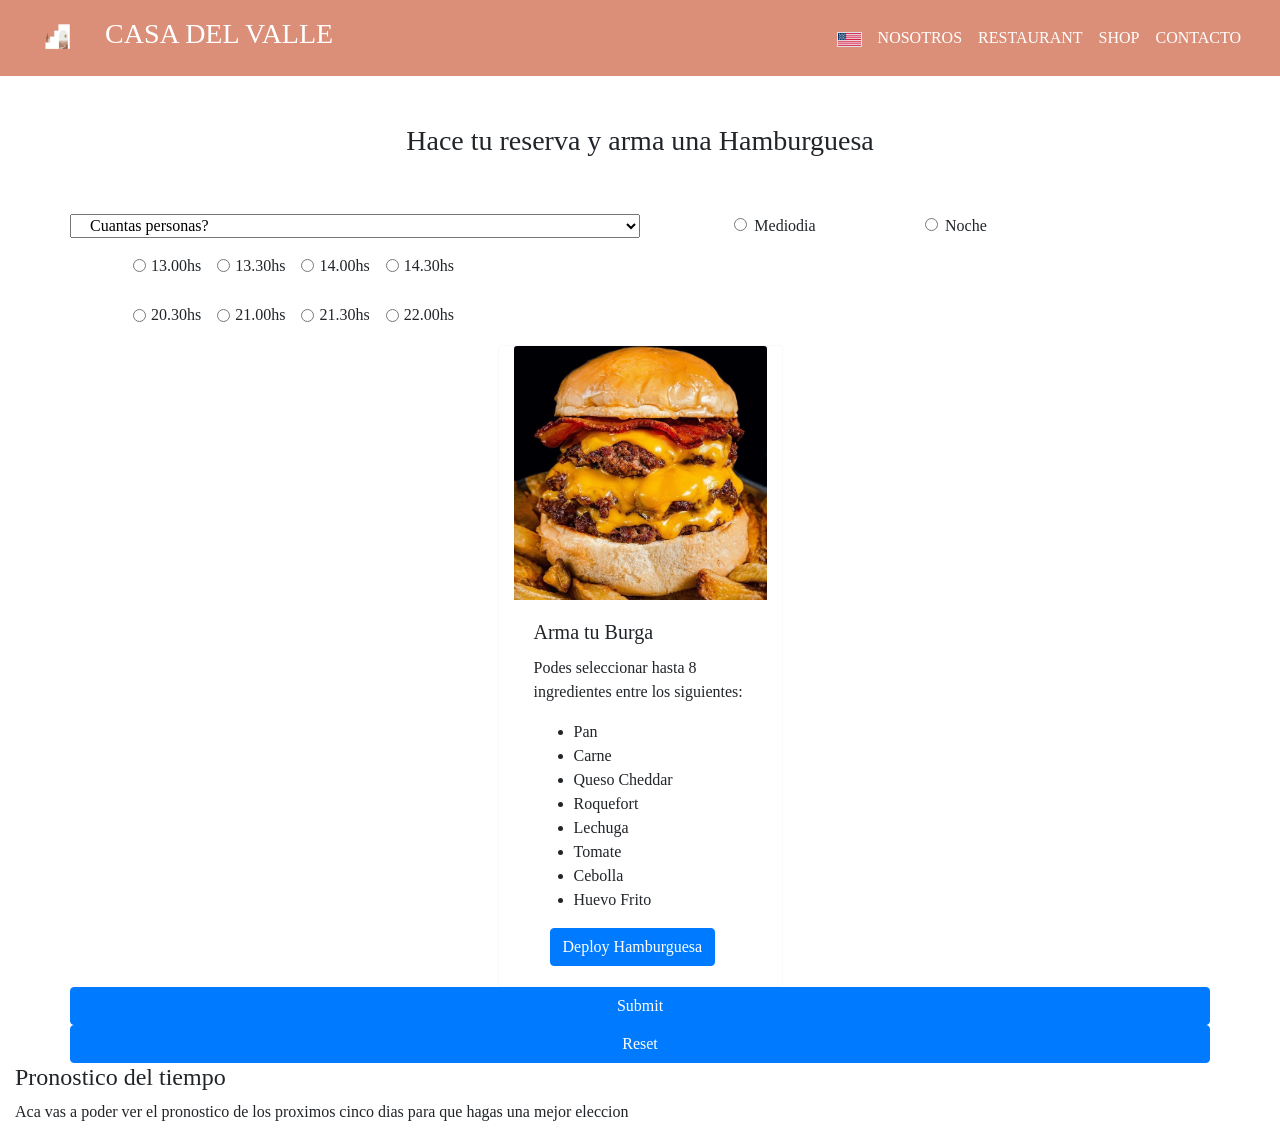
<file: restaurant.html>
<!DOCTYPE html>
<html lang="es">

<head>
    <meta charset="UTF-8">
    <meta http-equiv="X-UA-Compatible" content="IE=edge">
    <meta name="viewport" content="width=device-width, initial-scale=1.0">
    <title>Restaurant Casa Del Valle</title>
    <link rel="stylesheet" href="bootstrap/css/bootstrap.min.css" />
    <link rel="stylesheet" href="css/styles.css" />
    <link rel="icon" type="favicon/x-icon" href="/img/Casa del Valle logo 2 transp_Mesa de trabajo 1.png" />

</head>

<body id="restaurante">
    <div class="container-fluid">
        <div class="row">
            <header class="col-12">
                <nav id="navigation" class="navbar navbar-expand-lg navbar-dark rounded-bottom">
                    <a class="navbar-brand" href="#">
                        <img src="/img/Casa del Valle logo 2 transp_Mesa de trabajo 1.png" width="50" height="50" alt=""
                            loading="lazy" />
                    </a>
                    <button class="navbar-toggler" type="button" data-toggle="collapse"
                        data-target="#navbarSupportedContent" aria-controls="navbarSupportedContent"
                        aria-expanded="false" aria-label="Toggle navigation">
                        <span class="navbar-toggler-icon"></span>
                    </button>

                    <div class="collapse navbar-collapse" id="navbarSupportedContent">
                        <ul class="navbar-nav mr-auto">
                            <li class="nav-item">
                                <h3>
                                    <a class="nav-link disabled text-white" href="#" tabindex="-1"
                                        aria-disabled="true">CASA DEL VALLE</a>
                                </h3>
                            </li>
                        </ul>
                        <ul id="menu-nav" class="navbar-nav">
                            <li class="nav-item">
                                <a class="nav-link" href="/index-en.html"><img class="border" data-toggle="tooltip"
                                        data-placement="bottom" title="English" src="/img/bandera usa idioma.jpg"
                                        width="25" height="15" alt="">
                                </a>
                            </li>
                            <li class="nav-item">
                                <a class="nav-link" href="#casanostra">Nosotros</a>
                            </li>
                            <li class="nav-item">
                                <a class="nav-link" href="#sabores">Restaurant</a>
                            </li>
                            <li class="nav-item">
                                <a class="nav-link" href="#shop">Shop</a>
                            </li>
                            <li class="nav-item">
                                <a class="nav-link" href="#contacto">Contacto</a>
                            </li>
                        </ul>
                    </div>
                </nav>
            </header>
            <!-- Aca elige cuando viene a comer y etc  -->

        </div>
        <section class="mt-5 container">
            <div class="row text-center mb-5">
                <h3 class="col-12"> Hace tu reserva y arma una Hamburguesa</h3>
            </div>
            <div>
                <form action="" method="POST" class="row">
                    <select class="form-select col-6 mb-3" id="selectorPersonas" aria-label="Default select example">
                        <option selected>Cuantas personas?</option>
                        <option value="1">1</option>
                        <option value="2">2</option>
                        <option value="3">3</option>
                        <option value="4">4</option>
                        <option value="5">5</option>
                        <option value="6">6</option>
                        <option value="7">7</option>
                        <option value="8">8</option>
                        <option value="9">9</option>
                        <option value="10">10</option>

                    </select>

                    <div class="form-check col-3 text-center mb-3">
                        <input class="form-check-input amPm" type="radio" name="flexRadioDefault" value="mediodia">
                        <label class="form-check-label" for="flexRadioDefault1">
                            Mediodia
                        </label>
                    </div>
                    <div class="form-check col-3 mb-3 ">
                        <input class="form-check-input amPm" type="radio" name="flexRadioDefault" value="noche">
                        <label class="form-check-label" for="flexRadioDefault1">
                            Noche
                        </label>
                    </div>
                    <!-- seleccion de horario mediodia -->
                    <section id="sectionPrueba" class="col-12 ml-5">
                        <div class="form-check-inline horarioEspecificoAm">
                            <input class="form-check-input" type="radio" name="flexRadioDefault" id="flexRadioDefault1">
                            <label class="form-check-label" for="flexRadioDefault1">
                                13.00hs
                            </label>
                        </div>
                        <div class="form-check-inline horarioEspecificoAm">
                            <input class="form-check-input" type="radio" name="flexRadioDefault" id="flexRadioDefault1">
                            <label class="form-check-label" for="flexRadioDefault1">
                                13.30hs
                            </label>
                        </div>
                        <div class="form-check-inline horarioEspecificoAm">
                            <input class="form-check-input" type="radio" name="flexRadioDefault" id="flexRadioDefault1">
                            <label class="form-check-label" for="flexRadioDefault1">
                                14.00hs
                            </label>
                        </div>
                        <div class="form-check-inline horarioEspecificoAm">
                            <input class="form-check-input" type="radio" name="flexRadioDefault" id="flexRadioDefault1">
                            <label class="form-check-label" for="flexRadioDefault1">
                                14.30hs
                            </label>
                        </div>
                    </section>



                    <!-- seleccion horario noche -->
                    <br>
                    <section class="col-12 ml-5 mb-3">
                        <div class="form-check-inline horarioEspecificoPm">
                            <input class="form-check-input " type="radio" name="flexRadioDefault"
                                id="flexRadioDefault1">
                            <label class="form-check-label" for="flexRadioDefault1">
                                20.30hs
                            </label>
                        </div>
                        <div class="form-check-inline horarioEspecificoPm">
                            <input class="form-check-input " type="radio" name="flexRadioDefault"
                                id="flexRadioDefault1">
                            <label class="form-check-label" for="flexRadioDefault1">
                                21.00hs
                            </label>
                        </div>
                        <div class="form-check-inline horarioEspecificoPm">
                            <input class="form-check-input " type="radio" name="flexRadioDefault"
                                id="flexRadioDefault1">
                            <label class="form-check-label" for="flexRadioDefault1">
                                21.30hs
                            </label>
                        </div>
                        <div class="form-check-inline horarioEspecificoPm">
                            <input class="form-check-input " type="radio" name="flexRadioDefault"
                                id="flexRadioDefault1">
                            <label class="form-check-label" for="flexRadioDefault1">
                                22.00hs
                            </label>
                        </div>
                    </section>


                    <!-- Arma tu burga -->
                    <div class="card col-3 mx-auto border border-light" style="width: 18rem;" id="card_burga">
                        <img src="/img/hamburgeja.jpg" class="card-img-top" alt="...">
                        <div class="card-body">
                            <h5 class="card-title">Arma tu Burga</h5>
                            <p class="card-text">Podes seleccionar hasta 8 ingredientes entre los siguientes:
                                <ul>
                                    <li>Pan</li>
                                    <li>Carne</li>
                                    <li>Queso Cheddar</li>
                                    <li>Roquefort</li>
                                    <li>Lechuga</li>
                                    <li>Tomate</li>
                                    <li>Cebolla</li>
                                    <li>Huevo Frito</li>
                                </ul>
                            </p>

                            <a href="#seccionArmadora" id="btnArmador" class="btn btn-primary ml-3">Deploy
                                Hamburguesa</a>
                        </div>
                    </div>
                    <section id="seccionArmadora" class="claseDisable">
                        <select class="form-select" id="btnCantidadBurgas" aria-label="Default select example">
                            <option selected id="comensales"></option>
                            <option value="1">1</option>
                            <option value="2">2</option>
                            <option value="3">3</option>
                            <option value="4">4</option>
                            <option value="5">5</option>
                            <option value="6">6</option>
                            <option value="7">7</option>
                            <option value="8">8</option>
                            <option value="9">9</option>
                            <option value="10">10</option>
                        </select>
                        <section>
                            <div class="form-check">
                                <input class="form-check-input seccionIngredientes" type="checkbox" value="Pan"
                                    id="panChecked">
                                <label class="form-check-label" for="panChecked">
                                    Pan
                                </label>
                            </div>
                            <div class="form-check">
                                <input class="form-check-input seccionIngredientes" type="checkbox" value="Carne"
                                    id="carneChecked">
                                <label class="form-check-label" for="carneChecked">
                                    Carne
                                </label>
                            </div>
                            <div class="form-check">
                                <input class="form-check-input seccionIngredientes" type="checkbox" value="Cheddar"
                                    id="cheddarChecked">
                                <label class="form-check-label" for="cheddarChecked">
                                    Queso Cheddar
                                </label>
                            </div>
                            <div class="form-check">
                                <input class="form-check-input seccionIngredientes" type="checkbox" value="Roquefort"
                                    id="roqueChecked">
                                <label class="form-check-label" for="roqueChecked">
                                    Roquefort
                                </label>
                            </div>
                            <div class="form-check">
                                <input class="form-check-input seccionIngredientes" type="checkbox" value="Lechuga"
                                    id="lechuChecked">
                                <label class="form-check-label" for="lechuChecked">
                                    Lechuga
                                </label>
                            </div>
                            <div class="form-check">
                                <input class="form-check-input seccionIngredientes" type="checkbox" value="Tomate"
                                    id="tomateChecked">
                                <label class="form-check-label" for="tomateChecked">
                                    Tomate
                                </label>
                            </div>
                            <div class="form-check">
                                <input class="form-check-input seccionIngredientes" type="checkbox" value="Cebolla"
                                    id="ceboChecked">
                                <label class="form-check-label" for="ceboChecked">
                                    Cebolla
                                </label>
                            </div>
                            <div class="form-check">
                                <input class="form-check-input seccionIngredientes" type="checkbox" value="Huevo Frito"
                                    id="huevoChecked">
                                <label class="form-check-label" for="huevoChecked">
                                    Huevo Frito
                                </label>
                            </div>
                        </section>


                        <!-- <div class="mb-3">
                            <label for="exampleFormControlTextarea1" class="form-label"></label>
                            <textarea class="form-control" placeholder="Aclaraciones..."
                                id="exampleFormControlTextarea1" rows="3"></textarea>
                        </div> -->
                    </section>




                    <input class="btn btn-primary col-12" id="btnSubmit" type="submit" value="Submit">
                    <input class="btn btn-primary col-12" id="btnReset" type="reset" value="Reset">





                </form>
            </div>

        </section>
        <div id="contenedor2" class=" row card-deck">
            <h4 class="col-12">Pronostico del tiempo</h4>
            <p class="col-12">Aca vas a poder ver el pronostico de los proximos cinco dias para que hagas una mejor
                eleccion</p>
        </div>
    </div>



    <!-- <script src="/jquery/jquery-3.5.1.min.js"></script> -->
    <script src="https://cdnjs.cloudflare.com/ajax/libs/jquery/3.6.0/jquery.min.js"></script>
    <script src="/bootstrap/js/bootstrap.min.js"></script>
    <script src="restaurant_main.js"></script>
</body>

</html>
</file>
<file: css/styles.css>
@font-face {
  font-family: "Cantoria";
  src: url("//db.onlinewebfonts.com/t/1248948c8cc1dac3cf0c7a7a9b833b79.eot");
  src: url("//db.onlinewebfonts.com/t/1248948c8cc1dac3cf0c7a7a9b833b79.eot?#iefix") format("embedded-opentype"), url("//db.onlinewebfonts.com/t/1248948c8cc1dac3cf0c7a7a9b833b79.woff2") format("woff2"), url("//db.onlinewebfonts.com/t/1248948c8cc1dac3cf0c7a7a9b833b79.woff") format("woff"), url("//db.onlinewebfonts.com/t/1248948c8cc1dac3cf0c7a7a9b833b79.ttf") format("truetype"), url("//db.onlinewebfonts.com/t/1248948c8cc1dac3cf0c7a7a9b833b79.svg#Cantoria") format("svg");
}

@font-face {
  font-family: "Montserrat";
  src: url("fonts/Montserrat-ExtraLight.ttf");
  font-weight: normal;
  font-style: normal;
}

body * {
  font-family: "Cantoria";
  font-weight: 100;
}

header {
  background-color: #db8f79;
}

header #navigation {
  background-color: #db8f79;
}

#video #myVideo {
  right: 0;
  bottom: 0;
  width: 100%;
  min-height: 100%;
}

#navigation #menu-nav li a {
  color: white;
  -webkit-transition: all 200ms;
  transition: all 200ms;
  text-transform: uppercase;
}

#navigation #menu-nav li a:hover {
  -webkit-text-decoration: underline white;
          text-decoration: underline white;
}

#renders #carouselExampleIndicators {
  height: 500px;
}

#renders #carouselExampleIndicators .carousel-inner div img {
  height: 500px;
}

#main #casanostra {
  padding-right: 2%;
}

#main .parrafos-main p {
  font-family: "Montserrat";
}

#main .parrafos-main #foto-comidas {
  width: 100%;
}

#main #parr-nuestra-casa {
  margin-right: 8% !important;
}

#formulario form * {
  font-family: "Montserrat";
}

#formulario form #contacto {
  background-color: #db8f79;
  border: #db8f79;
}

.claseDisable {
  display: none !important;
}

#titulo,
#casanostra,
#nuestrachosa,
#saboresvalle,
#artesaniasvalle,
#titulocontacto {
  color: #db8f79;
}

#footer ul li {
  font-family: "Montserrat";
  border: none;
}

#footer #h2 {
  color: #db8f79;
}
/*# sourceMappingURL=styles.css.map */
</file>
